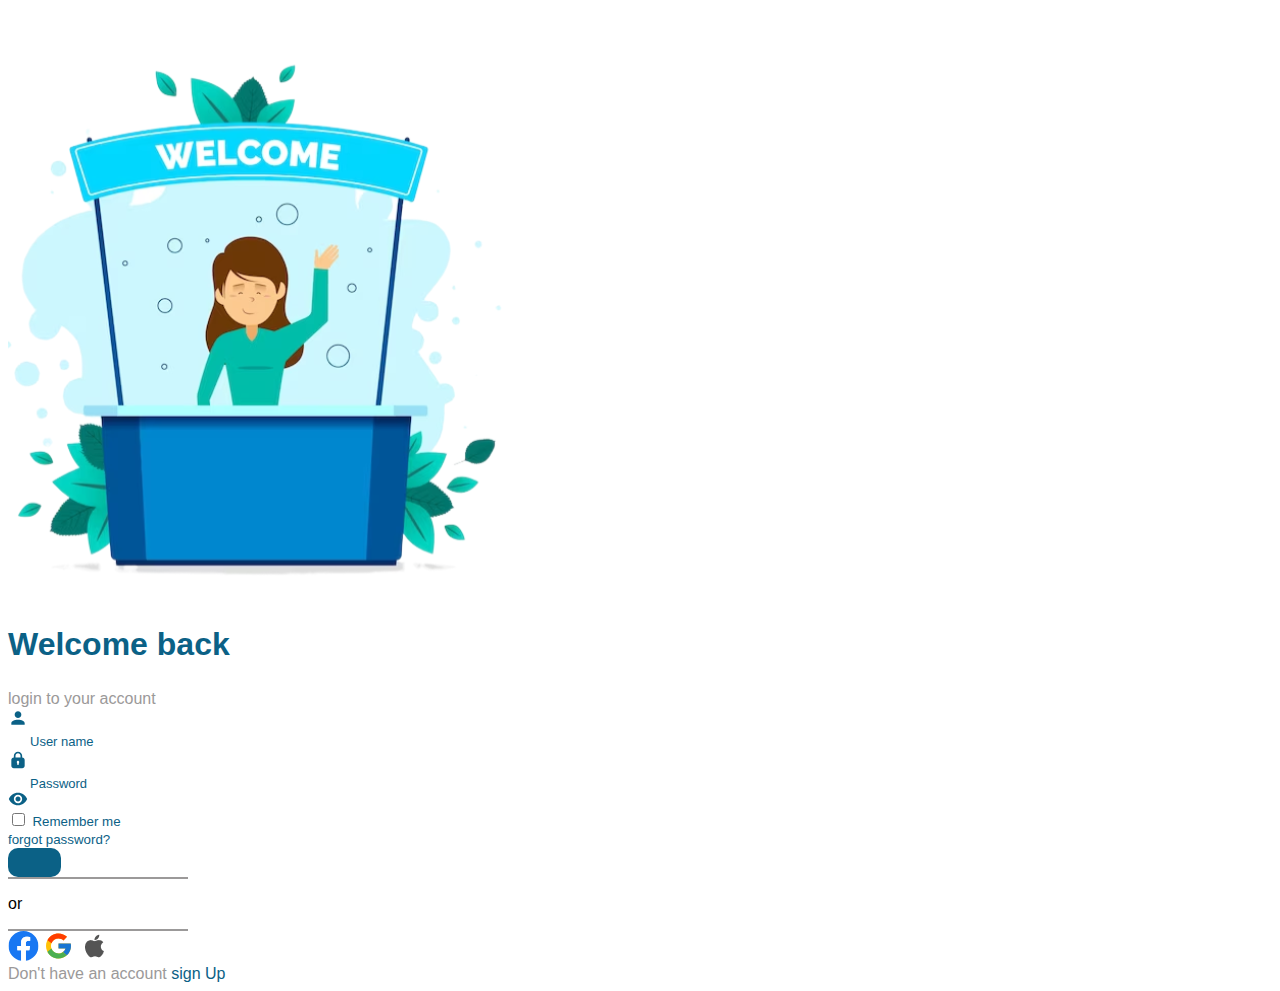
<file: index.html>
<!DOCTYPE html>
<html lang="en">
<head>
  <meta charset="UTF-8">
  <meta name="viewport" content="width=device-width, initial-scale=1.0">
  <title>Welcome</title>
  <link rel="stylesheet" href="style/style.css">
  <link href="https://cdn.jsdelivr.net/npm/bootstrap@5.3.2/dist/css/bootstrap.min.css" rel="stylesheet" integrity="sha384-T3c6CoIi6uLrA9TneNEoa7RxnatzjcDSCmG1MXxSR1GAsXEV/Dwwykc2MPK8M2HN" crossorigin="anonymous">
  <link href="https://fonts.cdnfonts.com/css/inter" rel="stylesheet">
</head>
<body>
  <section class="d-flex p-lg-5">
    <div class="imgsize">
      <img src="images/welcome.svg" alt="" width="500">
    </div>
    <div class="d-flex justify-content-center align-items-center imgsize2 ">
      <main>
        <div class="text-center">
          <h2>Welcome back</h2>
          <small class="subtop">login to your account</small>
        </div>
        <div class="d-flex flex-column gap-3 form-group my-4 formSize">
          <div class="form-control d-flex justify-content-center align-items-center">
            <img src="images/mdi_user.svg" alt="">
            <input type="text" id="" class="outlineNone" placeholder="User name">
          </div>

          <div class="form-control d-flex justify-content-center align-items-center">
            <img src="images/uis_padlock.svg" alt="">
            <input type="password" name="" id="" class="outlineNone" placeholder="Password">
            <img src="images/Vector.svg" alt="">
          </div>
          
          <div class="d-flex justify-content-between align-items-center gap-5 options">
            <div class="d-flex justify-content-center align-items-center gap-2">
              <input type="checkbox" name="" id="">
              <small>Remember me</small>
            </div>
            <small><a href="forgetPass.html">forgot password?</a></small>
          </div>
  
          <button class="mb-4"> <a href="dashboard.html" class="text-white">sign in</a></button>

          <div>
            <main class="d-flex justify-content-center gap-3 oreo">
              <div class="socialLogin"></div>
              <p>or</p>
              <div class="socialLogin"></div>
            </main>
  
            <div class="d-flex justify-content-center align-items-center gap-5 my-2">
              <img src="images/logos_facebook.svg" alt="">
              <img src="images/flat-color-icons_google.svg" alt="">
              <img src="images/ic_sharp-apple.png" alt="">
            </div>
          </div>
          
          <small class="text-center subtop">Don't have an account <a href="signup.html">sign Up</a></small>
        </div>
      </main>
    </div>
  </section>
</body>
</html>
</file>
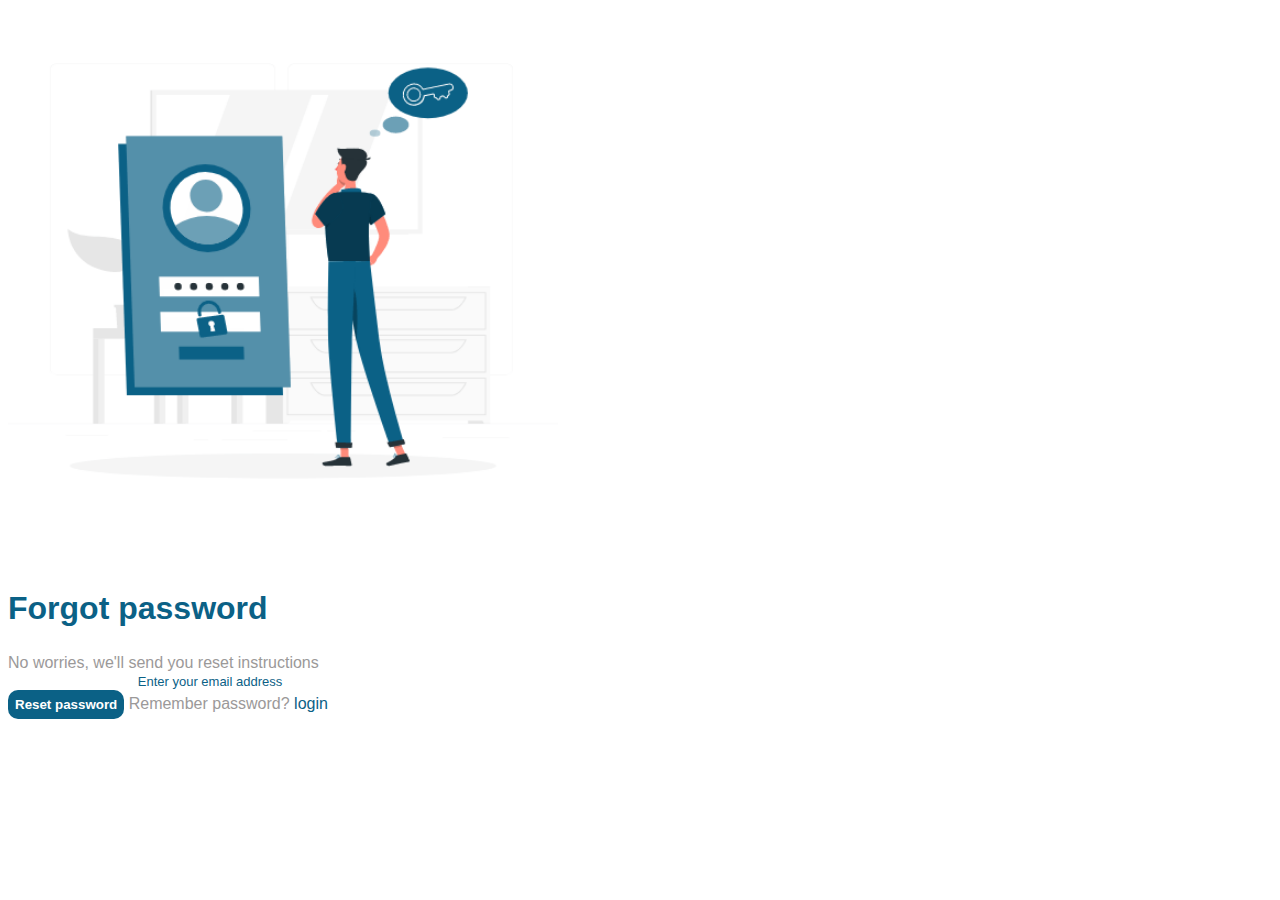
<file: forgetPass.html>
<!DOCTYPE html>
<html lang="en">
<head>
  <meta charset="UTF-8">
  <meta name="viewport" content="width=device-width, initial-scale=1.0">
  <title>forgot password?</title>
  <link rel="stylesheet" href="style/forgetPassword.css">
  <link href="https://cdn.jsdelivr.net/npm/bootstrap@5.3.2/dist/css/bootstrap.min.css" rel="stylesheet" integrity="sha384-T3c6CoIi6uLrA9TneNEoa7RxnatzjcDSCmG1MXxSR1GAsXEV/Dwwykc2MPK8M2HN" crossorigin="anonymous">
  <link href="https://fonts.cdnfonts.com/css/inter" rel="stylesheet">
</head>
<body>
  <section class="d-flex p-lg-5">
    <div class="imgsize">
      <img src="images/Forgot password.gif" alt="" width="550">
    </div>
    <div class="d-flex justify-content-center align-items-center imgsize">
      <main>
        <div class="text-center">
          <h2>Forgot password</h2>
          <small class="subtop">No worries, we'll send you reset instructions</small>
        </div>
        <div class="d-flex flex-column gap-3 form-group my-4 formSize">
          <div class="form-control d-flex justify-content-center align-items-center">
            <input type="email" id="" class="outlineNone" placeholder="Enter your email address">
          </div>

  
          <button class="mb-4">Reset password</button>
          <small class="text-center subtop">Remember password? <a href="index.html">login</a></small>
        </div>
      </main>
    </div>
  </section>
</body>
</html>
</file>
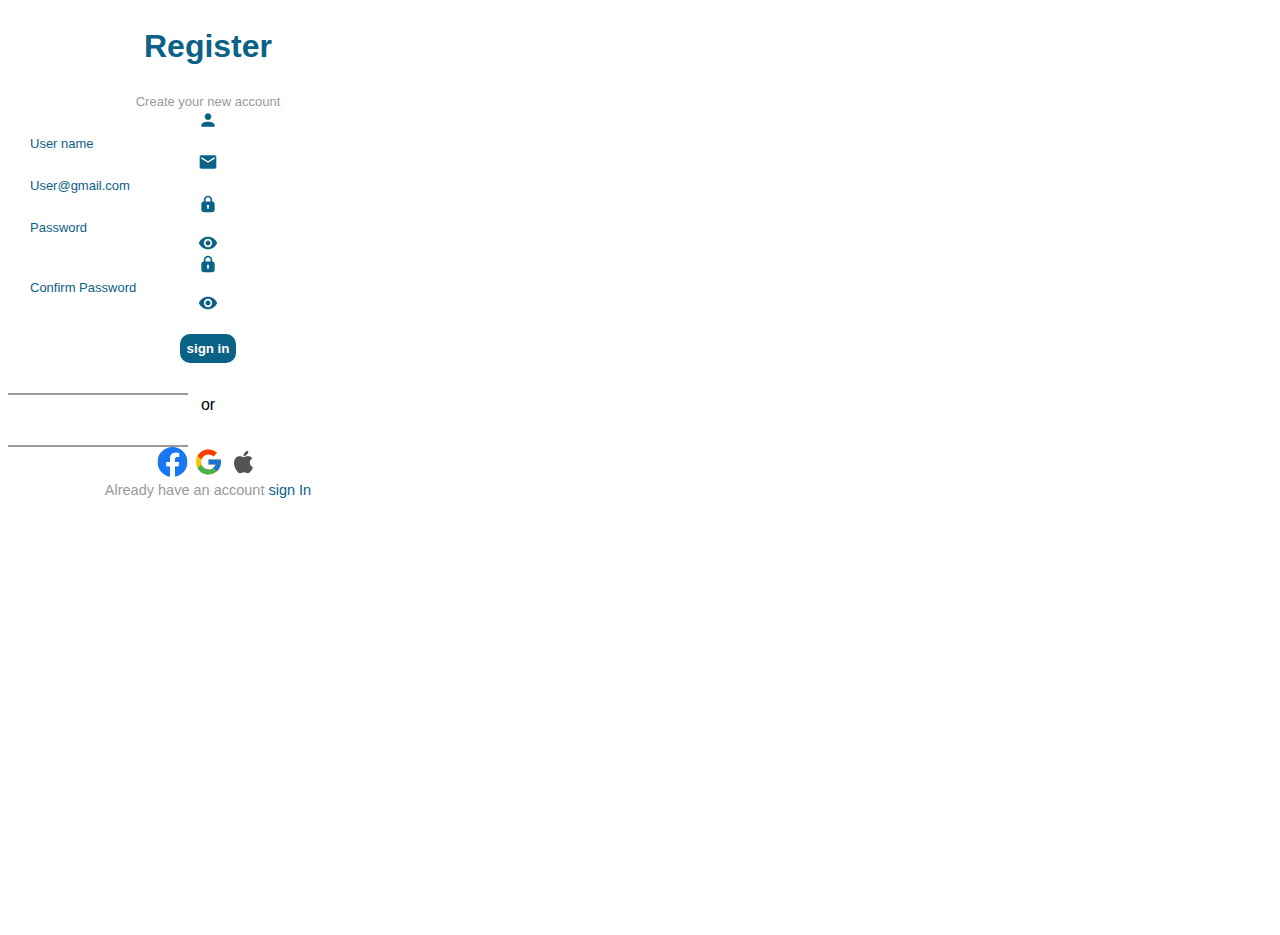
<file: signup.html>
<!DOCTYPE html>
<html lang="en">
<head>
  <meta charset="UTF-8">
  <meta name="viewport" content="width=device-width, initial-scale=1.0">
  <title>Sign Up</title>
  <link rel="stylesheet" href="style/signup.css">
  <link href="https://cdn.jsdelivr.net/npm/bootstrap@5.3.2/dist/css/bootstrap.min.css" rel="stylesheet" integrity="sha384-T3c6CoIi6uLrA9TneNEoa7RxnatzjcDSCmG1MXxSR1GAsXEV/Dwwykc2MPK8M2HN" crossorigin="anonymous">
  <link href="https://fonts.cdnfonts.com/css/inter" rel="stylesheet">
</head>
<body>
  <section class="d-flex justify-content-center align-items-center">
    <main class="formSize">
      <div class="text-center">
        <h2>Register</h2>
        <small class="subtop">Create your new account</small>
      </div>
      <div class="d-flex flex-column gap-3 form-group my-4 formSize">
        <div class="form-control d-flex justify-content-center align-items-center">
          <img src="images/mdi_user.svg" alt="">
          <input type="text" id="" class="outlineNone" placeholder="User name">
        </div>

        <div class="form-control d-flex justify-content-center align-items-center">
          <img src="images/ic_baseline-email.svg" alt="">
          <input type="text" id="" class="outlineNone" placeholder="User@gmail.com">
        </div>
        
        <div class="form-control d-flex justify-content-center align-items-center">
          <img src="images/uis_padlock.svg" alt="">
          <input type="password" name="" id="" class="outlineNone" placeholder="Password">
          <img src="images/Vector.svg" alt="">
        </div>

        <div class="form-control d-flex justify-content-center align-items-center">
          <img src="images/uis_padlock.svg" alt="">
          <input type="password" name="" id="" class="outlineNone" placeholder="Confirm Password">
          <img src="images/Vector.svg" alt="">
        </div>

        <button onclick="signinEmail()">sign in</button>
       <div>
        <div>
          <main class="d-flex justify-content-center gap-3 oreo">
            <div class="socialLogin"></div>
            <p>or</p>
            <div class="socialLogin"></div>
          </main>

          <div class="d-flex justify-content-center align-items-center gap-5 my-2">
            <img src="images/logos_facebook.svg" alt="">
            <img src="images/flat-color-icons_google.svg" alt="">
            <img src="images/ic_sharp-apple.png" alt="">
          </div>
        </div>
      </div>
      <small class="subtop2">Already have an account <a href="index.html">sign In</a></small>
      </div>

      <div>
        
      </div>

    </main>

  </section>


  <script>
    const signinEmail = () => {
      window.location.href = "index.html"
    }
  </script>

</body>
</html>
</file>
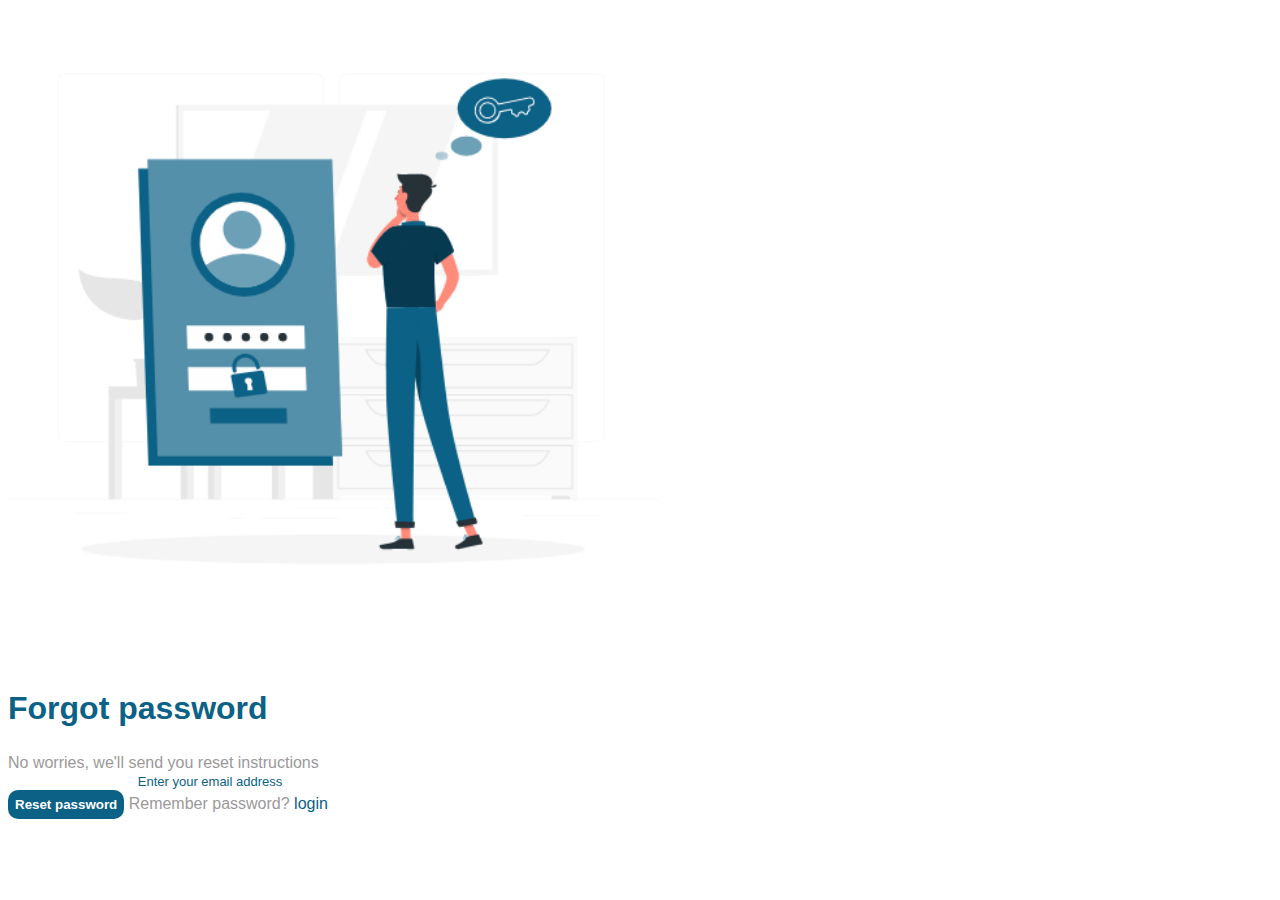
<file: public/forgetPass.html>
<!DOCTYPE html>
<html lang="en">
<head>
  <meta charset="UTF-8">
  <meta name="viewport" content="width=device-width, initial-scale=1.0">
  <title>forgot password?</title>
  <link rel="stylesheet" href="style/forgetPassword.css">
  <link href="https://cdn.jsdelivr.net/npm/bootstrap@5.3.2/dist/css/bootstrap.min.css" rel="stylesheet" integrity="sha384-T3c6CoIi6uLrA9TneNEoa7RxnatzjcDSCmG1MXxSR1GAsXEV/Dwwykc2MPK8M2HN" crossorigin="anonymous">
  <link href="https://fonts.cdnfonts.com/css/inter" rel="stylesheet">
</head>
<body>
  <section class="d-flex p-lg-5 justify-content-center">
    <div class="imgsize">
      <img src="images/Forgot password.gif" alt="" width="650">
    </div>
    <div class="d-flex justify-content-center align-items-center imgsize">
      <main>
        <div class="text-center mb-5">
          <h2>Forgot password</h2>
          <small class="subtop">No worries, we'll send you reset instructions</small>
        </div>
        <div class="d-flex flex-column gap-3 form-group my-4 formSize">
          <div class="form-control d-flex justify-content-center align-items-center">
            <input type="email" id="" class="outlineNone" placeholder="Enter your email address">
          </div>

  
          <button class="mb-4">Reset password</button>
          <small class="text-center subtop">Remember password? <a href="index.html">login</a></small>
        </div>
      </main>
    </div>
  </section>
</body>
</html>
</file>
<file: style/style.css>
*{
  font-family: 'Inter', sans-serif;
}

.imgsize{
  width: 698px !important;
  /* border: 2px solid red;  */
} 

h2{
  font-size: 32px !important;
  font-weight: 600 !important;
  line-height: 38.73px;
 color: #0B6186 !important;
}

.subtop{
  font-size: 16px;
  color: #9B9999;
}

.formSize{
  width: 400px !important;
}
.options{
  color: #0B6186;
}
a{
  color: #0B6186;
  text-decoration: none !important;
  font-weight: 500;
}

button{
  background-color: #0B6186;
  padding: 7px;
  border-radius: 10px !important;
  color: white;
  font-weight: bold;
  border: none;
}



.outlineNone{
  outline: none;
  border: none;
  /* padding: 10px; */
  width: 100%;
  margin-left: 20px ;
}

.outlineNone::placeholder{
  color: #0B6186;
  font-size: 13px;
}

.socialLogin{
  border-top: 2.5px solid #9B9999;
  width:180px;
}

@media screen and (max-width: 475px) {
  section{
    display: flex;
    flex-direction: column;
  }

  .imgsize{
    width: 100% !important;
    /* border: 2px solid red;  */
    display: flex;
    justify-content: center;
  } 

  .imgsize>img{
    width: 350px !important;

  }
  .imgsize2{
    width: 100% !important;
    justify-content: center;
 
  }
  
  .formSize{
    width: 370px !important;
  }
}
</file>
<file: style/forgetPassword.css>
*{
  font-family: 'Inter', sans-serif;
}

.imgsize{
  width: 698px !important;
  /* border: 2px solid red;  */
} 

h2{
  font-size: 32px !important;
  font-weight: 600 !important;
  line-height: 38.73px;
 color: #0B6186 !important;
}

.subtop{
  font-size: 16px;
  color: #9B9999;
}

.formSize{
  width: 400px !important;
}
.options{
  color: #0B6186;
}
a{
  color: #0B6186;
  text-decoration: none !important;
  font-weight: 500;
}

button{
  background-color: #0B6186;
  padding: 7px;
  border-radius: 10px !important;
  color: white;
  font-weight: bold;
  border: none;
}



.outlineNone{
  outline: none;
  border: none;
  /* padding: 10px; */
  width: 100%;
  text-align: center;
}

.outlineNone::placeholder{
  color: #0B6186;
  font-size: 13px;
  text-align: center;
}

@media screen and (max-width: 475px) {
  section{
    display: flex;
    flex-direction: column;
  }

  .imgsize{
    width: 100% !important;
    /* border: 2px solid red;  */
    display: flex;
    justify-content: center;
  } 
  .imgsize>img{
    width: 350px !important;

  }
  .imgsize2{
    width: 100% !important;
    justify-content: center;
 
  }
  
  .formSize{
    width: 370px !important;
  }
}
</file>
<file: style/signup.css>
*{
  font-family: 'Inter', sans-serif;
}
.imgsize{
  width: 500px !important;
  /* border: 2px solid red;  */
} 

h2{
  font-size: 32px !important;
  font-weight: 600 !important;
  line-height: 38.73px;
 color: #0B6186 !important;
}

section{
  height:100vh !important;
  /* border: 2px solid red; */

}

button{
  background-color: #0B6186;
  padding: 7px;
  border-radius: 10px !important;
  color: white;
  font-weight: bold;
  border: none;
  margin-top: 20px !important;
  margin-bottom: 30px !important;
}

.socialLogin{
  border-top: 2.5px solid #9B9999;
  width:180px;
}

.outlineNone{
  outline: none;
  border: none;
  /* padding: 10px; */
  width: 100%;
  margin-left: 20px ;
}

.outlineNone::placeholder{
  color: #0B6186;
  font-size: 13px;
}

.oreo>p{
  position: relative;
  bottom: 15px;
}

.subtop{
  font-size: 13px;
  color: #9B9999;
}

.subtop2{
  font-size: 14.5px;
  color: #9B9999;
  margin-top: 20px !important;
}

.formSize{
  width: 400px !important;
  text-align: center;
  height: 600px !important;
}
.options{
  color: #0B6186;
}
a{
  color: #0B6186;
  text-decoration: none !important;
  font-weight: 500;
}

@media screen and (max-width: 475px) {
  section{
    display: flex;
    flex-direction: column;
  }

  .imgsize{
    width: 100% !important;
    /* border: 2px solid red;  */
    display: flex;
    justify-content: center;
  } 

 
  .imgsize2{
    width: 100% !important;
    justify-content: center;
 
  }
  
  .formSize{
    width: 370px !important;
  }
}
</file>
<file: public/style/forgetPassword.css>
*{
  font-family: 'Inter', sans-serif;
}
body, html{
  overflow-x: hidden !important;
}
.imgsize{
  width: 698px !important;
  /* border: 2px solid red;  */
} 

h2{
  font-size: 32px !important;
  font-weight: 600 !important;
  line-height: 38.73px;
 color: #0B6186 !important;
}

.subtop{
  font-size: 16px;
  color: #9B9999;
}

.formSize{
  width: 400px !important;
}
.options{
  color: #0B6186;
}
a{
  color: #0B6186;
  text-decoration: none !important;
  font-weight: 500;
}

button{
  background-color: #0B6186;
  padding: 7px;
  border-radius: 10px !important;
  color: white;
  font-weight: bold;
  border: none;
}



.outlineNone{
  outline: none;
  border: none;
  /* padding: 10px; */
  width: 100%;
  text-align: center;
}

.outlineNone::placeholder{
  color: #0B6186;
  font-size: 13px;
  text-align: center;
}

@media screen and (max-width: 475px) {
  section{
    display: flex;
    flex-direction: column;
  }

  .imgsize{
    width: 100% !important;
    /* border: 2px solid red;  */
    display: flex;
    justify-content: center;
  } 
  .imgsize>img{
    width: 350px !important;

  }
  .imgsize2{
    width: 100% !important;
    justify-content: center;
 
  }

  h2{
    font-size: 26px !important;
  }
  small{
    font-size: 14px !important;
  }
  
  .formSize{
    width: 370px !important;
    /* width: 370px !important; */
    padding: 0px 26px !important;
  }
}
</file>
